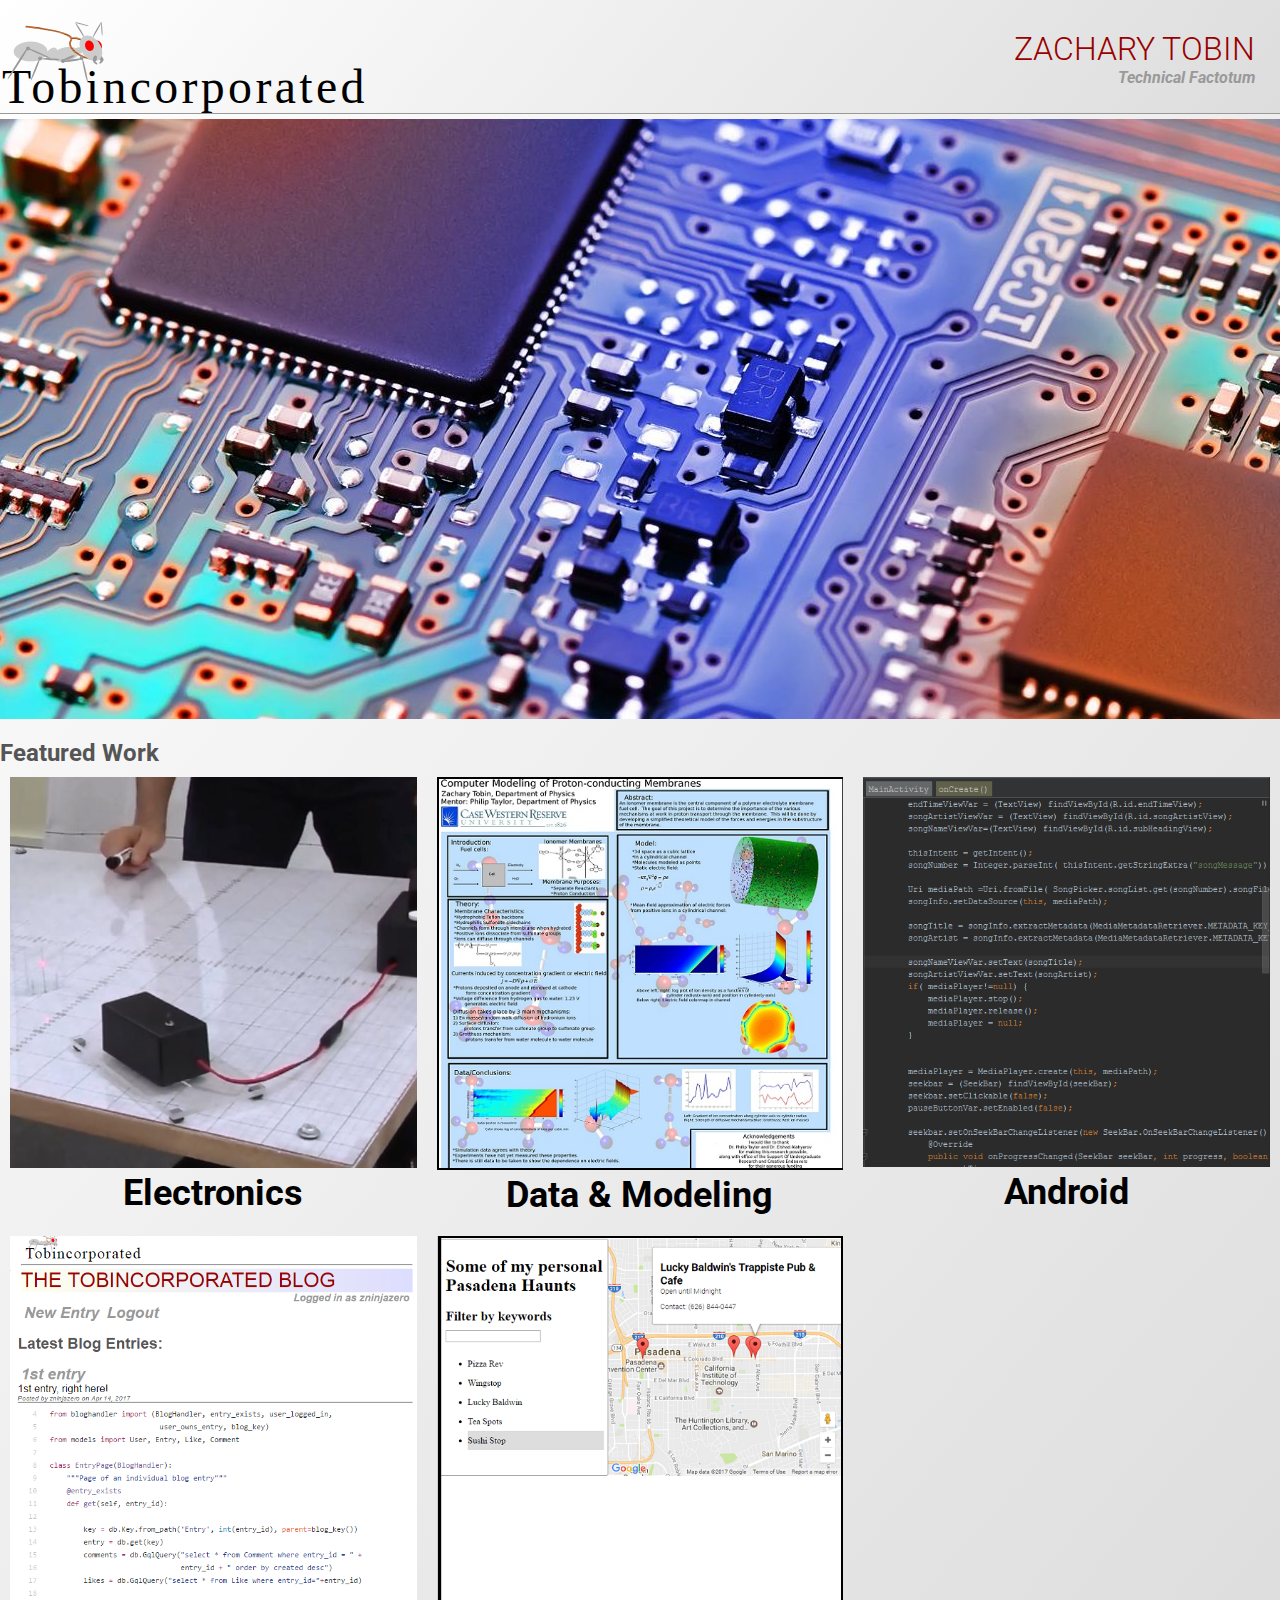
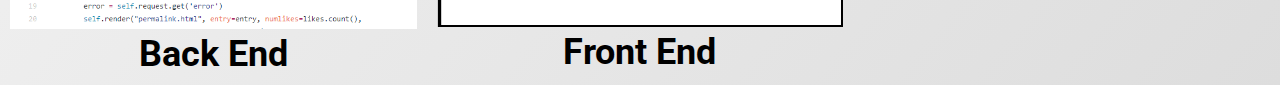
<file: index.html>
<!doctype html>
<html>
    <head>
        <meta charset="utf-8">
        <meta name="viewport" content="width=device-width, initial-scale=1.0">
        <title>Tobincorporated Landing Page</title>
        <link rel="stylesheet" href="css/main.css">

        <link href="https://fonts.googleapis.com/css?family=Roboto" rel="stylesheet">

        <link rel="icon" type="image/ico" href="img/favicon.ico">

    </head>
    <body>
        <div class="grid">
            <!-- Header-->
            <header class="fullwidth">
                <img class="logo" src="img/Logo.svg"
                     sizes="(max-width: 800px) 100vw, (min-width: 801px) 100vw"
                     srcset="img/Logo.svg 793w, img/Logo_Full.svg 1080w"
                     alt="Tobinc. Logo">

                <div class="name">
                    <div class="dropbtn" onclick="dropfun()">
                        <h1 class="end">Zachary Tobin</h1>
                        <p class="end">Technical Factotum</p>
                    </div>
                     <!--href="https://www.linkedin.com/in/zacharytobin" target="_blank"-->
                      <div class="dropdown-content hide" id="myDropdown">
                          <a href="https://www.linkedin.com/in/zacharytobin" target="_blank">LinkedIn</a>
                          <a href="https://www.github.com/tobincorporated" target="_blank">GitHub</a>
                          <a href="https://www.tobincorporated.blogspot.com" target="_blank">Blog</a>
                      </div>
                </div>

            </header>
            <br>

            <section class="centerpiece">

            </section>
            <main class="fullwidth">
                <h2>Featured Work</h2>

                <!-- Arduino Sample -->
                <figure class="sample">
                    <a href="https://github.com/tobincorporated/LaserBattleship" target="_blank">
                        <img src="img/Capture.JPG" alt="Arduino Image"></a>
                    <figcaption>
                        <h3> Electronics</h3>
                    </figcaption>
                </figure>

                <!-- Data Sample -->
                <figure class="sample">
                    <a href="https://github.com/tobincorporated/ptfe-sim" target="_blank">
                        <img src="img/Tobin_poster.jpg" alt="Proton Simulation Image"></a>
                    <figcaption>
                        <h3> Data &amp; Modeling</h3>
                    </figcaption>
                </figure>

                <!-- Android Sample -->
                <figure class="sample"><a href="https://github.com/tobincorporated/AndroidMusicPlayer" target="_blank">
                        <img src="img/Android.png" alt="Android Studio"></a>
                    <figcaption>
                        <h3> Android</h3>
                    </figcaption>
                </figure>

                <!-- Back End  Sample -->
                <figure class="sample"><a href="https://github.com/tobincorporated/TobincorpBlog" target="_blank">
                        <img src="img/blog.png" alt="A Simple Blog"></a>
                    <figcaption>
                        <h3> Back End</h3>
                    </figcaption>
                </figure>

                <!-- Front End  Sample -->
                <figure class="sample"><a href="https://github.com/tobincorporated/TobinhoodMap" target="_blank">
                        <img src="img/tobinhood.png" alt="Neighborhood map with Google Maps API, AJAX, and responsive interface"></a>
                    <figcaption>
                        <h3> Front End</h3>
                    </figcaption>
                </figure>

            </main>
        </div>
        
        <script src="js/script.js"></script>
    </body>
</html>
</file>
<file: css/main.css>
* {
    -webkit-box-sizing: border-box;
    -moz-box-sizing: border-box;
    -ms-box-sizing: border-box;
    box-sizing: border-box;
    text-align: center;
    font-family: "Roboto", sans-serif;
    margin: 0 0 0 0;
}

header {
    position: fixed;
    background: inherit;
    padding-top: 20px;
    border-bottom: solid thin #999;
}
h1 {
    text-transform: uppercase;
    color: #900;
    font-weight: 300;
}

h2 {
    text-align: left;
    color:#555;
    margin-top: 20px;
    width: 100%;
}

h3 {
    font-size: 36px;
}

p {
    font-weight: 700;
    font-style: italic;
    color: #999;
}

img {
    max-width: 100%;
}

a {
    color: #999;
    text-decoration: none;
    font-style: italic;
    font-weight: 600;
    min-width: 48px;
    min-height: 48px;
}

hr {
    color: #999;
    margin-bottom: 5px;
}

.fullwidth {
    width: 100%;
    display: flex;
    flex-wrap: wrap;
}

.sample {
    width: calc(100% * 1/3);
    padding: 10px;
}

.grid {
    /*padding-top: 15px;*/
    width: 100%;
    background: linear-gradient(130deg, #fff, #ddd);
    overflow: hidden;
}

.logo {
    width: calc(100% * 3/6);
    max-width: 400px;
    height: auto;
    max-height: 100px;
}

.name:hover{
    background-color:#ddd ;
}
.name {
/*    width: calc(100% * 3/6);*/
/*max-width: 900px;*/
    position: absolute;
    right: 0;
    padding: 10px;
        cursor: hand;
        cursor:pointer;
    /*overflow:hidden;*/
}



.end {
    text-align: right;
    padding-right: 15px;

}

.hide{
     display: none;   
}
.show {
    display: block;
}


.dropdown-content {
    position: absolute;
    right:0;
    background-color: #f9f9f9;
    min-width: 160px;
    box-shadow: 0px 8px 16px 0px rgba(0,0,0,0.2);
    z-index: 10;
}

.dropdown-content a {
    color: black;
    padding: 12px 0;
    display: block;
    font-weight: 900;
    font-size: 20px;
}

.dropdown-content a:hover {
    background-color: #000;
    color: #900;
}
.centerpiece {
    z-index:0;
    width: 100%;
    margin-top: 100px;
    height: 600px;


    background-image: url("../img/centerbig.jpg");
    background-attachment: fixed;
    background-position: top left;
    background-repeat: no-repeat;
    background-size: auto;

}

@media only screen and (max-width: 800px) {
    h1 {
        font-size: 30px;
    }
    h2,
    h3 {
        font-size: 36px;
    }

    p {
        font-size: 24px;
    }

    .sample {
        width: 50%;
        margin:0 auto 20px auto;
    }

    .name {
        width: calc(100% * 1/2);
    }
    .logo {
        width: calc(100% * 1/2);
    }
    
    .dropdown-content a{
        border-bottom: solid thin #777;
    }
    
    header {
        min-height:7em;
    }

}

@media only screen and (max-width: 500px) {

    h1 {
        font-size: 24px;
    }

    h2,
    h3 {
        font-size: 36px;
    }

    p {
        font-size: 18px;
    }
    .centerpiece{
        background-image: url("../img/centersmall.jpg");
        margin-top: 100px;
        height: 250px;
    }
    .sample {
        width: 100%;
    }
    .name{
        width: calc(100% * 2/3);
    }

    .logo {
        width: calc(100% * 1/3);
    }

        header {
        min-height:7em;
     }
}
</file>
